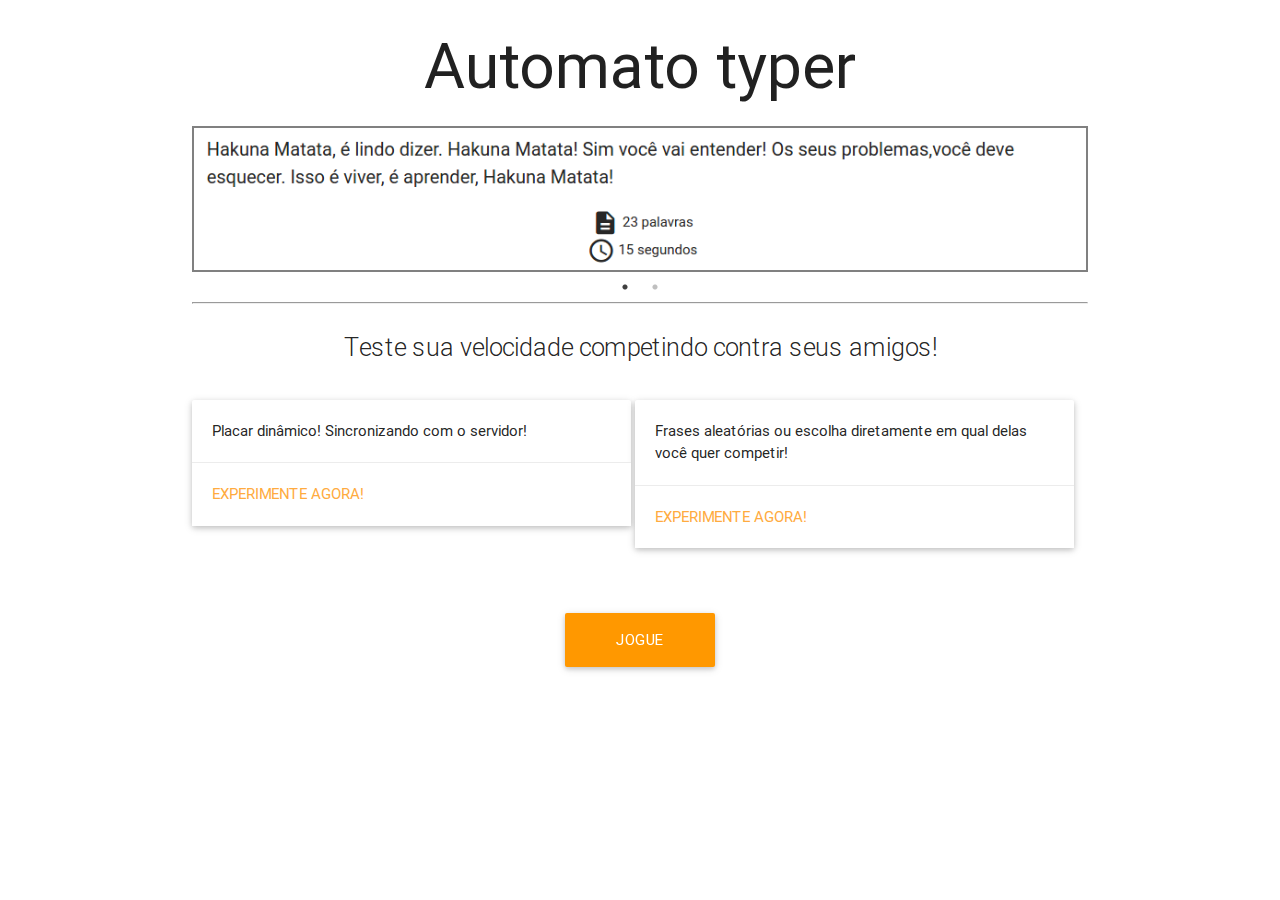
<file: index.html>
<!DOCTYPE html>
<html lang="en">
<head>
    <meta charset="UTF-8">
    <title>Automato Typer</title>
    <!--Import materialize.css-->
    <link rel="stylesheet" href="css/libs/materialize.min.css">
    <!-- Import Google Material Icons -->
    <link href="css/libs/google-fonts.css" rel="stylesheet">
    <link rel="stylesheet" type="text/css" href="slick/slick.css"/>
    <link rel="stylesheet" type="text/css" href="slick/slick-theme.css"/>
    <link rel="stylesheet" type="text/css" href="css/index.css"/>
    <link rel="stylesheet" type="text/css" href="slick/slick-theme.css"/>
</head>
<body>
    <section class="container">
        <h1 class="center titulo header">Automato typer</h1>
        <div class="slider">
          <img src="img/slide1.png" class="imagem-jogo">
          <img src="img/slide2.png" class="imagem-jogo">
      </div>
        <hr>
        <p class="flow-text center">Teste sua velocidade competindo contra seus amigos!</p>
        <div class="card">
           <div class="card-image">
             <!-- <img src="images/sample-1.jpg"> -->
           </div>
           <div class="card-content">
             <p>Placar dinâmico! Sincronizando com o servidor!</p>
           </div>
           <div class="card-action">
             <a href="principal.html">Experimente agora!</a>
           </div>
         </div>
         <div class="card">
           <div class="card-image">
             <!-- <img src="img/sl.jpg"> -->
           </div>
           <div class="card-content">
             <p>Frases aleatórias ou escolha diretamente em qual delas você quer competir!</p>
           </div>
           <div class="card-action">
             <a href="principal.html">Experimente agora!</a>
           </div>
         </div>

         <a class="waves-effect waves-light btn-large orange" id="botao-jogue" href="principal.html">Jogue agora!</a>

    </section>

    <script src="js/jquery.js"></script>
    <script src="slick/slick.min.js"></script>
    <script src="js/slider.js"></script>


</body>
</html>
</file>
<file: css/libs/google-fonts.css>
/* fallback */
@font-face {
  font-family: 'Material Icons';
  font-style: normal;
  font-weight: 400;
  src: local('../../fonts/Material Icons'), local('../../fonts/MaterialIcons-Regular'), url(https://fonts.gstatic.com/s/materialicons/v17/2fcrYFNaTjcS6g4U3t-Y5ZjZjT5FdEJ140U2DJYC3mY.woff2) format('woff2');
}

.material-icons {
  font-family: 'Material Icons';
  font-weight: normal;
  font-style: normal;
  font-size: 24px;
  line-height: 1;
  letter-spacing: normal;
  text-transform: none;
  display: inline-block;
  white-space: nowrap;
  word-wrap: normal;
  direction: ltr;
  -webkit-font-feature-settings: 'liga';
  -webkit-font-smoothing: antialiased;
}
</file>
<file: css/index.css>
.card{
	width: 49%;
	display: inline-block;
	vertical-align: top;
}


#botao-jogue{
	width: 150px;
	display: block;
	margin: 50px auto;
}

.imagem-jogo {
	border: 2px solid gray;
}

.slider {
    height: auto;
}

.slick-prev:before, .slick-next:before{
    color: black;
}
</file>
